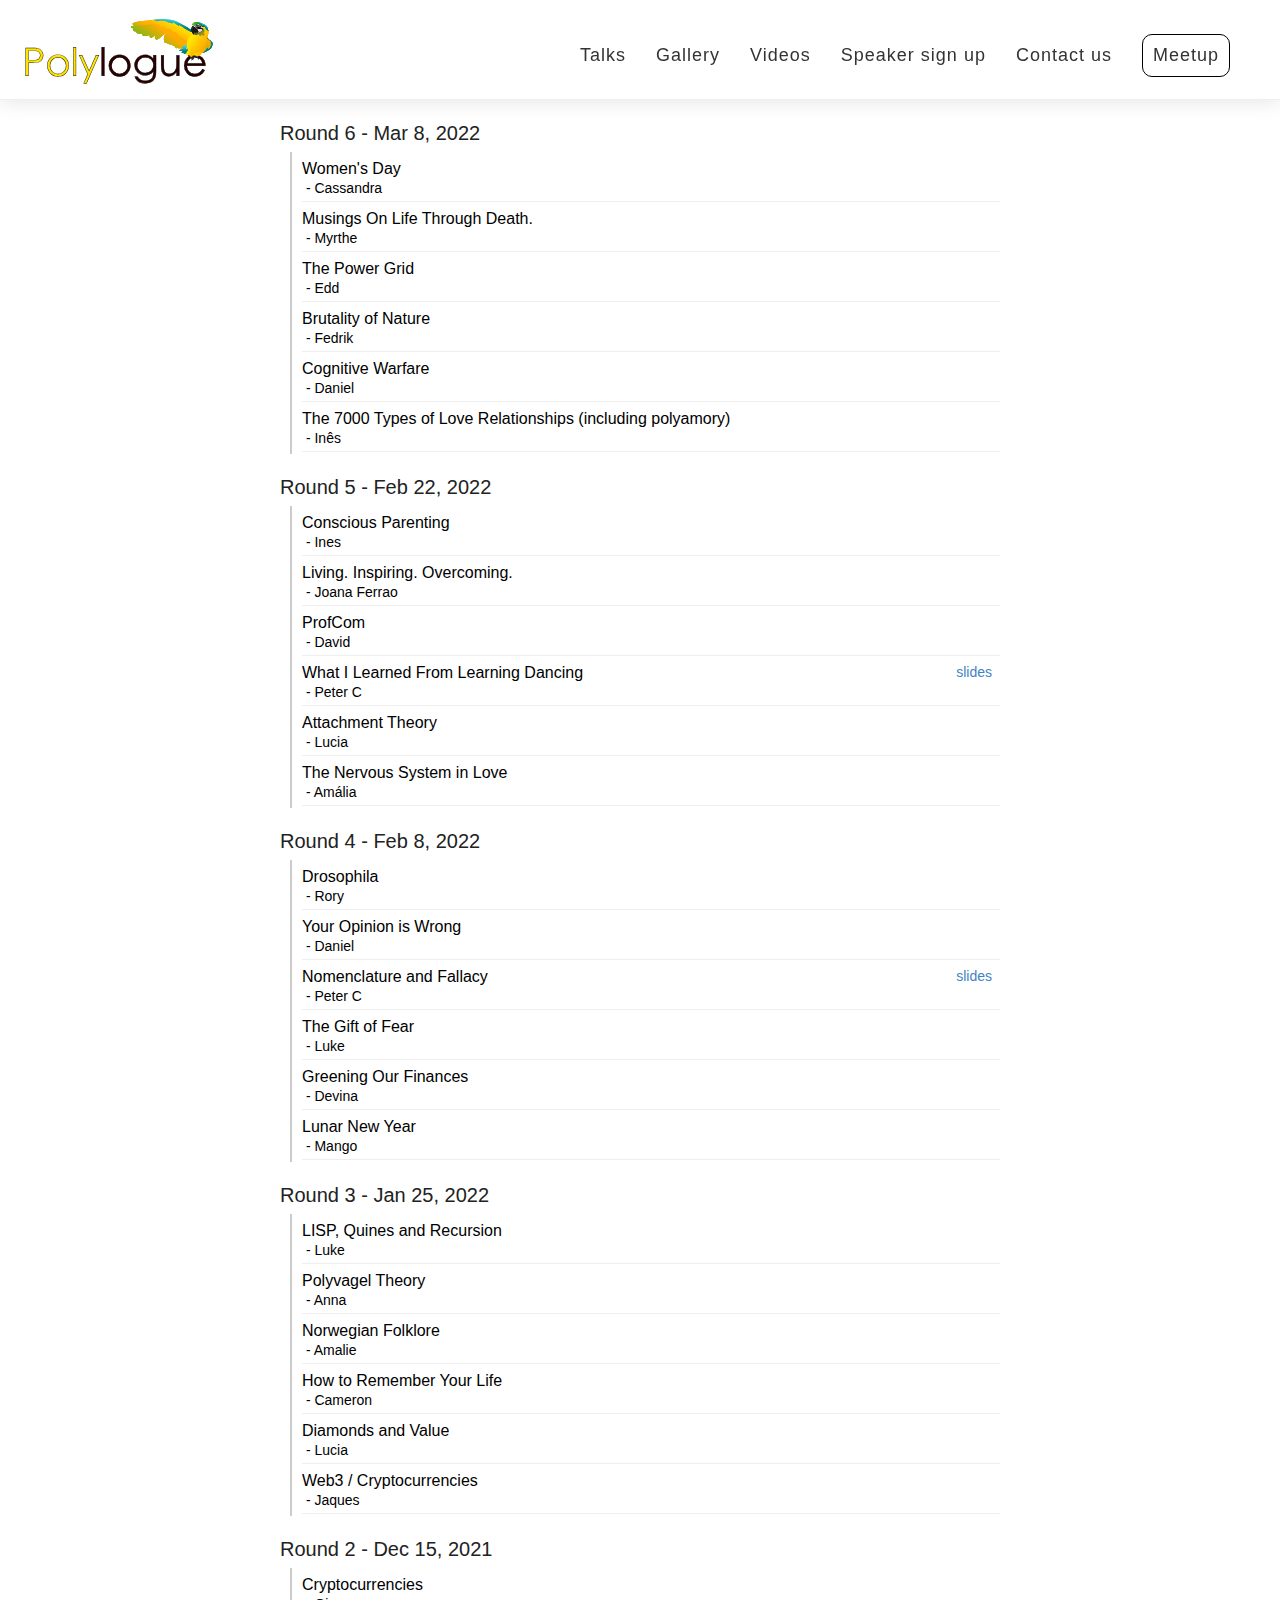
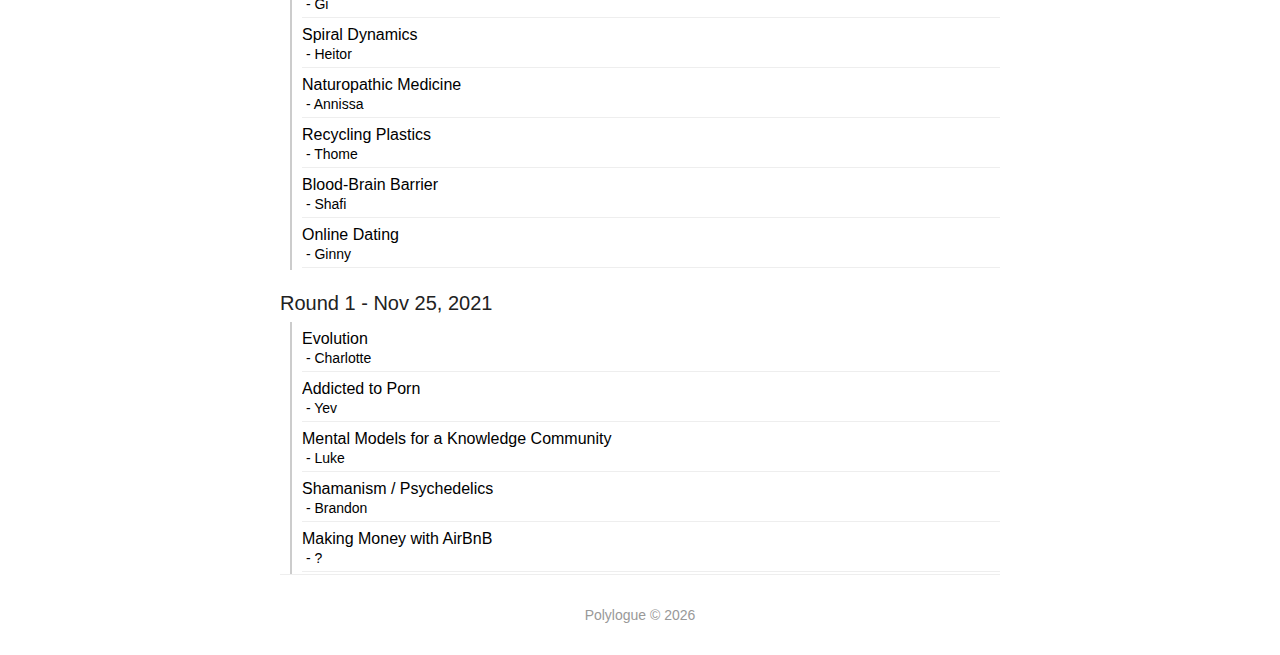
<file: index.html>
<!DOCTYPE html><html><head><meta charSet="utf-8"/><meta name="viewport" content="width=device-width"/><meta name="next-head-count" content="2"/><link rel="preload" href="/_next/static/css/164bb497bf25cb40.css" as="style"/><link rel="stylesheet" href="/_next/static/css/164bb497bf25cb40.css" data-n-g=""/><link rel="preload" href="/_next/static/css/316eb160752f2d31.css" as="style"/><link rel="stylesheet" href="/_next/static/css/316eb160752f2d31.css" data-n-p=""/><noscript data-n-css=""></noscript><script defer="" nomodule="" src="/_next/static/chunks/polyfills-5cd94c89d3acac5f.js"></script><script src="/_next/static/chunks/webpack-d2d4b95363c83c58.js" defer=""></script><script src="/_next/static/chunks/framework-6e4ba497ae0c8a3f.js" defer=""></script><script src="/_next/static/chunks/main-96060e10e65c9c86.js" defer=""></script><script src="/_next/static/chunks/pages/_app-21113196f64b6001.js" defer=""></script><script src="/_next/static/chunks/167-a35ff5b03dc0b9ea.js" defer=""></script><script src="/_next/static/chunks/pages/index-1ae9159fac61030f.js" defer=""></script><script src="/_next/static/ISHHZ-kciLlN-NGNHYwuO/_buildManifest.js" defer=""></script><script src="/_next/static/ISHHZ-kciLlN-NGNHYwuO/_ssgManifest.js" defer=""></script><script src="/_next/static/ISHHZ-kciLlN-NGNHYwuO/_middlewareManifest.js" defer=""></script></head><body><div id="__next" data-reactroot=""><div class="page-frame_container__31CsM"><header class="header_header__cagQO"><img src="/polylogue.svg" alt="Poly header" width="294" height="93"/><nav class="header_nav___KPgb"><a href="/">Talks</a><a href="/gallery">Gallery</a><a href="/videos">Videos</a><a href="/speaker-sign-up">Speaker sign up</a><a href="/contact-us">Contact us</a><a class="header_button__R84OX" href="https://www.meetup.com/polylogue/">Meetup</a></nav></header><main class="page-frame_main__oy6nJ"><div class="talks_eventElementsContainer__gEnAn"><div class="talks_eventElement__jlEAc"><h2 class="talks_eventElementTitle__OQlrw">Round <!-- -->6<!-- --> - <!-- -->Mar 8, 2022</h2><div class="talks_talkElementsContainer__6glON"><div class="talks_talkElement__125yr"><div class="talks_talkDetails__HLxn_"><div class="talks_talkTitle__esYBw">Women&#x27;s Day</div><div class="talks_talkLinks__ZFWd5"></div></div><div class="talks_speakerDetails__4JqvZ"><div class="talks_speakerName__kM2WQ"> - <!-- -->Cassandra</div><div class="talks_speakerLinks__b90Is"></div></div></div><div class="talks_talkElement__125yr"><div class="talks_talkDetails__HLxn_"><div class="talks_talkTitle__esYBw">Musings On Life Through Death. </div><div class="talks_talkLinks__ZFWd5"></div></div><div class="talks_speakerDetails__4JqvZ"><div class="talks_speakerName__kM2WQ"> - <!-- -->Myrthe</div><div class="talks_speakerLinks__b90Is"></div></div></div><div class="talks_talkElement__125yr"><div class="talks_talkDetails__HLxn_"><div class="talks_talkTitle__esYBw">The Power Grid</div><div class="talks_talkLinks__ZFWd5"></div></div><div class="talks_speakerDetails__4JqvZ"><div class="talks_speakerName__kM2WQ"> - <!-- -->Edd</div><div class="talks_speakerLinks__b90Is"></div></div></div><div class="talks_talkElement__125yr"><div class="talks_talkDetails__HLxn_"><div class="talks_talkTitle__esYBw">Brutality of Nature</div><div class="talks_talkLinks__ZFWd5"></div></div><div class="talks_speakerDetails__4JqvZ"><div class="talks_speakerName__kM2WQ"> - <!-- -->Fedrik</div><div class="talks_speakerLinks__b90Is"></div></div></div><div class="talks_talkElement__125yr"><div class="talks_talkDetails__HLxn_"><div class="talks_talkTitle__esYBw">Cognitive Warfare</div><div class="talks_talkLinks__ZFWd5"></div></div><div class="talks_speakerDetails__4JqvZ"><div class="talks_speakerName__kM2WQ"> - <!-- -->Daniel</div><div class="talks_speakerLinks__b90Is"></div></div></div><div class="talks_talkElement__125yr"><div class="talks_talkDetails__HLxn_"><div class="talks_talkTitle__esYBw">The 7000 Types of Love Relationships (including polyamory)</div><div class="talks_talkLinks__ZFWd5"></div></div><div class="talks_speakerDetails__4JqvZ"><div class="talks_speakerName__kM2WQ"> - <!-- -->Inês</div><div class="talks_speakerLinks__b90Is"></div></div></div></div></div><div class="talks_eventElement__jlEAc"><h2 class="talks_eventElementTitle__OQlrw">Round <!-- -->5<!-- --> - <!-- -->Feb 22, 2022</h2><div class="talks_talkElementsContainer__6glON"><div class="talks_talkElement__125yr"><div class="talks_talkDetails__HLxn_"><div class="talks_talkTitle__esYBw">Conscious Parenting</div><div class="talks_talkLinks__ZFWd5"></div></div><div class="talks_speakerDetails__4JqvZ"><div class="talks_speakerName__kM2WQ"> - <!-- -->Ines</div><div class="talks_speakerLinks__b90Is"></div></div></div><div class="talks_talkElement__125yr"><div class="talks_talkDetails__HLxn_"><div class="talks_talkTitle__esYBw">Living. Inspiring. Overcoming.</div><div class="talks_talkLinks__ZFWd5"></div></div><div class="talks_speakerDetails__4JqvZ"><div class="talks_speakerName__kM2WQ"> - <!-- -->Joana Ferrao</div><div class="talks_speakerLinks__b90Is"></div></div></div><div class="talks_talkElement__125yr"><div class="talks_talkDetails__HLxn_"><div class="talks_talkTitle__esYBw">ProfCom</div><div class="talks_talkLinks__ZFWd5"></div></div><div class="talks_speakerDetails__4JqvZ"><div class="talks_speakerName__kM2WQ"> - <!-- -->David</div><div class="talks_speakerLinks__b90Is"></div></div></div><div class="talks_talkElement__125yr"><div class="talks_talkDetails__HLxn_"><div class="talks_talkTitle__esYBw">What I Learned From Learning Dancing</div><div class="talks_talkLinks__ZFWd5"><a href="https://docs.google.com/presentation/d/1ApV9vCsEqsDK7x7cKDQ8M9ycNhzr1-6Z6O-252MpNHw/edit?usp=sharing">slides</a></div></div><div class="talks_speakerDetails__4JqvZ"><div class="talks_speakerName__kM2WQ"> - <!-- -->Peter C</div><div class="talks_speakerLinks__b90Is"></div></div></div><div class="talks_talkElement__125yr"><div class="talks_talkDetails__HLxn_"><div class="talks_talkTitle__esYBw">Attachment Theory</div><div class="talks_talkLinks__ZFWd5"></div></div><div class="talks_speakerDetails__4JqvZ"><div class="talks_speakerName__kM2WQ"> - <!-- -->Lucia</div><div class="talks_speakerLinks__b90Is"></div></div></div><div class="talks_talkElement__125yr"><div class="talks_talkDetails__HLxn_"><div class="talks_talkTitle__esYBw">The Nervous System in Love</div><div class="talks_talkLinks__ZFWd5"></div></div><div class="talks_speakerDetails__4JqvZ"><div class="talks_speakerName__kM2WQ"> - <!-- -->Amália</div><div class="talks_speakerLinks__b90Is"></div></div></div></div></div><div class="talks_eventElement__jlEAc"><h2 class="talks_eventElementTitle__OQlrw">Round <!-- -->4<!-- --> - <!-- -->Feb 8, 2022</h2><div class="talks_talkElementsContainer__6glON"><div class="talks_talkElement__125yr"><div class="talks_talkDetails__HLxn_"><div class="talks_talkTitle__esYBw">Drosophila</div><div class="talks_talkLinks__ZFWd5"></div></div><div class="talks_speakerDetails__4JqvZ"><div class="talks_speakerName__kM2WQ"> - <!-- -->Rory</div><div class="talks_speakerLinks__b90Is"></div></div></div><div class="talks_talkElement__125yr"><div class="talks_talkDetails__HLxn_"><div class="talks_talkTitle__esYBw">Your Opinion is Wrong</div><div class="talks_talkLinks__ZFWd5"></div></div><div class="talks_speakerDetails__4JqvZ"><div class="talks_speakerName__kM2WQ"> - <!-- -->Daniel</div><div class="talks_speakerLinks__b90Is"></div></div></div><div class="talks_talkElement__125yr"><div class="talks_talkDetails__HLxn_"><div class="talks_talkTitle__esYBw">Nomenclature and Fallacy</div><div class="talks_talkLinks__ZFWd5"><a href="https://docs.google.com/presentation/d/1uN89FFCmZhLZNjWcQygnJBHDIwFI75RManWIB4qMRZs/edit?usp=sharing">slides</a></div></div><div class="talks_speakerDetails__4JqvZ"><div class="talks_speakerName__kM2WQ"> - <!-- -->Peter C</div><div class="talks_speakerLinks__b90Is"></div></div></div><div class="talks_talkElement__125yr"><div class="talks_talkDetails__HLxn_"><div class="talks_talkTitle__esYBw">The Gift of Fear</div><div class="talks_talkLinks__ZFWd5"></div></div><div class="talks_speakerDetails__4JqvZ"><div class="talks_speakerName__kM2WQ"> - <!-- -->Luke</div><div class="talks_speakerLinks__b90Is"></div></div></div><div class="talks_talkElement__125yr"><div class="talks_talkDetails__HLxn_"><div class="talks_talkTitle__esYBw">Greening Our Finances </div><div class="talks_talkLinks__ZFWd5"></div></div><div class="talks_speakerDetails__4JqvZ"><div class="talks_speakerName__kM2WQ"> - <!-- -->Devina</div><div class="talks_speakerLinks__b90Is"></div></div></div><div class="talks_talkElement__125yr"><div class="talks_talkDetails__HLxn_"><div class="talks_talkTitle__esYBw">Lunar New Year</div><div class="talks_talkLinks__ZFWd5"></div></div><div class="talks_speakerDetails__4JqvZ"><div class="talks_speakerName__kM2WQ"> - <!-- -->Mango</div><div class="talks_speakerLinks__b90Is"></div></div></div></div></div><div class="talks_eventElement__jlEAc"><h2 class="talks_eventElementTitle__OQlrw">Round <!-- -->3<!-- --> - <!-- -->Jan 25, 2022</h2><div class="talks_talkElementsContainer__6glON"><div class="talks_talkElement__125yr"><div class="talks_talkDetails__HLxn_"><div class="talks_talkTitle__esYBw">LISP, Quines and Recursion</div><div class="talks_talkLinks__ZFWd5"></div></div><div class="talks_speakerDetails__4JqvZ"><div class="talks_speakerName__kM2WQ"> - <!-- -->Luke</div><div class="talks_speakerLinks__b90Is"></div></div></div><div class="talks_talkElement__125yr"><div class="talks_talkDetails__HLxn_"><div class="talks_talkTitle__esYBw">Polyvagel Theory</div><div class="talks_talkLinks__ZFWd5"></div></div><div class="talks_speakerDetails__4JqvZ"><div class="talks_speakerName__kM2WQ"> - <!-- -->Anna</div><div class="talks_speakerLinks__b90Is"></div></div></div><div class="talks_talkElement__125yr"><div class="talks_talkDetails__HLxn_"><div class="talks_talkTitle__esYBw">Norwegian Folklore</div><div class="talks_talkLinks__ZFWd5"></div></div><div class="talks_speakerDetails__4JqvZ"><div class="talks_speakerName__kM2WQ"> - <!-- -->Amalie</div><div class="talks_speakerLinks__b90Is"></div></div></div><div class="talks_talkElement__125yr"><div class="talks_talkDetails__HLxn_"><div class="talks_talkTitle__esYBw">How to Remember Your Life</div><div class="talks_talkLinks__ZFWd5"></div></div><div class="talks_speakerDetails__4JqvZ"><div class="talks_speakerName__kM2WQ"> - <!-- -->Cameron</div><div class="talks_speakerLinks__b90Is"></div></div></div><div class="talks_talkElement__125yr"><div class="talks_talkDetails__HLxn_"><div class="talks_talkTitle__esYBw">Diamonds and Value</div><div class="talks_talkLinks__ZFWd5"></div></div><div class="talks_speakerDetails__4JqvZ"><div class="talks_speakerName__kM2WQ"> - <!-- -->Lucia</div><div class="talks_speakerLinks__b90Is"></div></div></div><div class="talks_talkElement__125yr"><div class="talks_talkDetails__HLxn_"><div class="talks_talkTitle__esYBw">Web3 / Cryptocurrencies</div><div class="talks_talkLinks__ZFWd5"></div></div><div class="talks_speakerDetails__4JqvZ"><div class="talks_speakerName__kM2WQ"> - <!-- -->Jaques</div><div class="talks_speakerLinks__b90Is"></div></div></div></div></div><div class="talks_eventElement__jlEAc"><h2 class="talks_eventElementTitle__OQlrw">Round <!-- -->2<!-- --> - <!-- -->Dec 15, 2021</h2><div class="talks_talkElementsContainer__6glON"><div class="talks_talkElement__125yr"><div class="talks_talkDetails__HLxn_"><div class="talks_talkTitle__esYBw">Cryptocurrencies</div><div class="talks_talkLinks__ZFWd5"></div></div><div class="talks_speakerDetails__4JqvZ"><div class="talks_speakerName__kM2WQ"> - <!-- -->Gi</div><div class="talks_speakerLinks__b90Is"></div></div></div><div class="talks_talkElement__125yr"><div class="talks_talkDetails__HLxn_"><div class="talks_talkTitle__esYBw">Spiral Dynamics</div><div class="talks_talkLinks__ZFWd5"></div></div><div class="talks_speakerDetails__4JqvZ"><div class="talks_speakerName__kM2WQ"> - <!-- -->Heitor</div><div class="talks_speakerLinks__b90Is"></div></div></div><div class="talks_talkElement__125yr"><div class="talks_talkDetails__HLxn_"><div class="talks_talkTitle__esYBw">Naturopathic Medicine</div><div class="talks_talkLinks__ZFWd5"></div></div><div class="talks_speakerDetails__4JqvZ"><div class="talks_speakerName__kM2WQ"> - <!-- -->Annissa</div><div class="talks_speakerLinks__b90Is"></div></div></div><div class="talks_talkElement__125yr"><div class="talks_talkDetails__HLxn_"><div class="talks_talkTitle__esYBw">Recycling Plastics</div><div class="talks_talkLinks__ZFWd5"></div></div><div class="talks_speakerDetails__4JqvZ"><div class="talks_speakerName__kM2WQ"> - <!-- -->Thome</div><div class="talks_speakerLinks__b90Is"></div></div></div><div class="talks_talkElement__125yr"><div class="talks_talkDetails__HLxn_"><div class="talks_talkTitle__esYBw">Blood-Brain Barrier</div><div class="talks_talkLinks__ZFWd5"></div></div><div class="talks_speakerDetails__4JqvZ"><div class="talks_speakerName__kM2WQ"> - <!-- -->Shafi</div><div class="talks_speakerLinks__b90Is"></div></div></div><div class="talks_talkElement__125yr"><div class="talks_talkDetails__HLxn_"><div class="talks_talkTitle__esYBw">Online Dating</div><div class="talks_talkLinks__ZFWd5"></div></div><div class="talks_speakerDetails__4JqvZ"><div class="talks_speakerName__kM2WQ"> - <!-- -->Ginny</div><div class="talks_speakerLinks__b90Is"></div></div></div></div></div><div class="talks_eventElement__jlEAc"><h2 class="talks_eventElementTitle__OQlrw">Round <!-- -->1<!-- --> - <!-- -->Nov 25, 2021</h2><div class="talks_talkElementsContainer__6glON"><div class="talks_talkElement__125yr"><div class="talks_talkDetails__HLxn_"><div class="talks_talkTitle__esYBw">Evolution</div><div class="talks_talkLinks__ZFWd5"></div></div><div class="talks_speakerDetails__4JqvZ"><div class="talks_speakerName__kM2WQ"> - <!-- -->Charlotte</div><div class="talks_speakerLinks__b90Is"></div></div></div><div class="talks_talkElement__125yr"><div class="talks_talkDetails__HLxn_"><div class="talks_talkTitle__esYBw">Addicted to Porn</div><div class="talks_talkLinks__ZFWd5"></div></div><div class="talks_speakerDetails__4JqvZ"><div class="talks_speakerName__kM2WQ"> - <!-- -->Yev</div><div class="talks_speakerLinks__b90Is"></div></div></div><div class="talks_talkElement__125yr"><div class="talks_talkDetails__HLxn_"><div class="talks_talkTitle__esYBw">Mental Models for a Knowledge Community</div><div class="talks_talkLinks__ZFWd5"></div></div><div class="talks_speakerDetails__4JqvZ"><div class="talks_speakerName__kM2WQ"> - <!-- -->Luke</div><div class="talks_speakerLinks__b90Is"></div></div></div><div class="talks_talkElement__125yr"><div class="talks_talkDetails__HLxn_"><div class="talks_talkTitle__esYBw">Shamanism / Psychedelics</div><div class="talks_talkLinks__ZFWd5"></div></div><div class="talks_speakerDetails__4JqvZ"><div class="talks_speakerName__kM2WQ"> - <!-- -->Brandon</div><div class="talks_speakerLinks__b90Is"></div></div></div><div class="talks_talkElement__125yr"><div class="talks_talkDetails__HLxn_"><div class="talks_talkTitle__esYBw">Making Money with AirBnB</div><div class="talks_talkLinks__ZFWd5"></div></div><div class="talks_speakerDetails__4JqvZ"><div class="talks_speakerName__kM2WQ"> - <!-- -->?</div><div class="talks_speakerLinks__b90Is"></div></div></div></div></div></div></main><footer class="footer_footer__RQUzZ">Polylogue © <!-- -->2022</footer></div></div><script id="__NEXT_DATA__" type="application/json">{"props":{"pageProps":{}},"page":"/","query":{},"buildId":"ISHHZ-kciLlN-NGNHYwuO","nextExport":true,"autoExport":true,"isFallback":false,"scriptLoader":[]}</script></body></html>
</file>
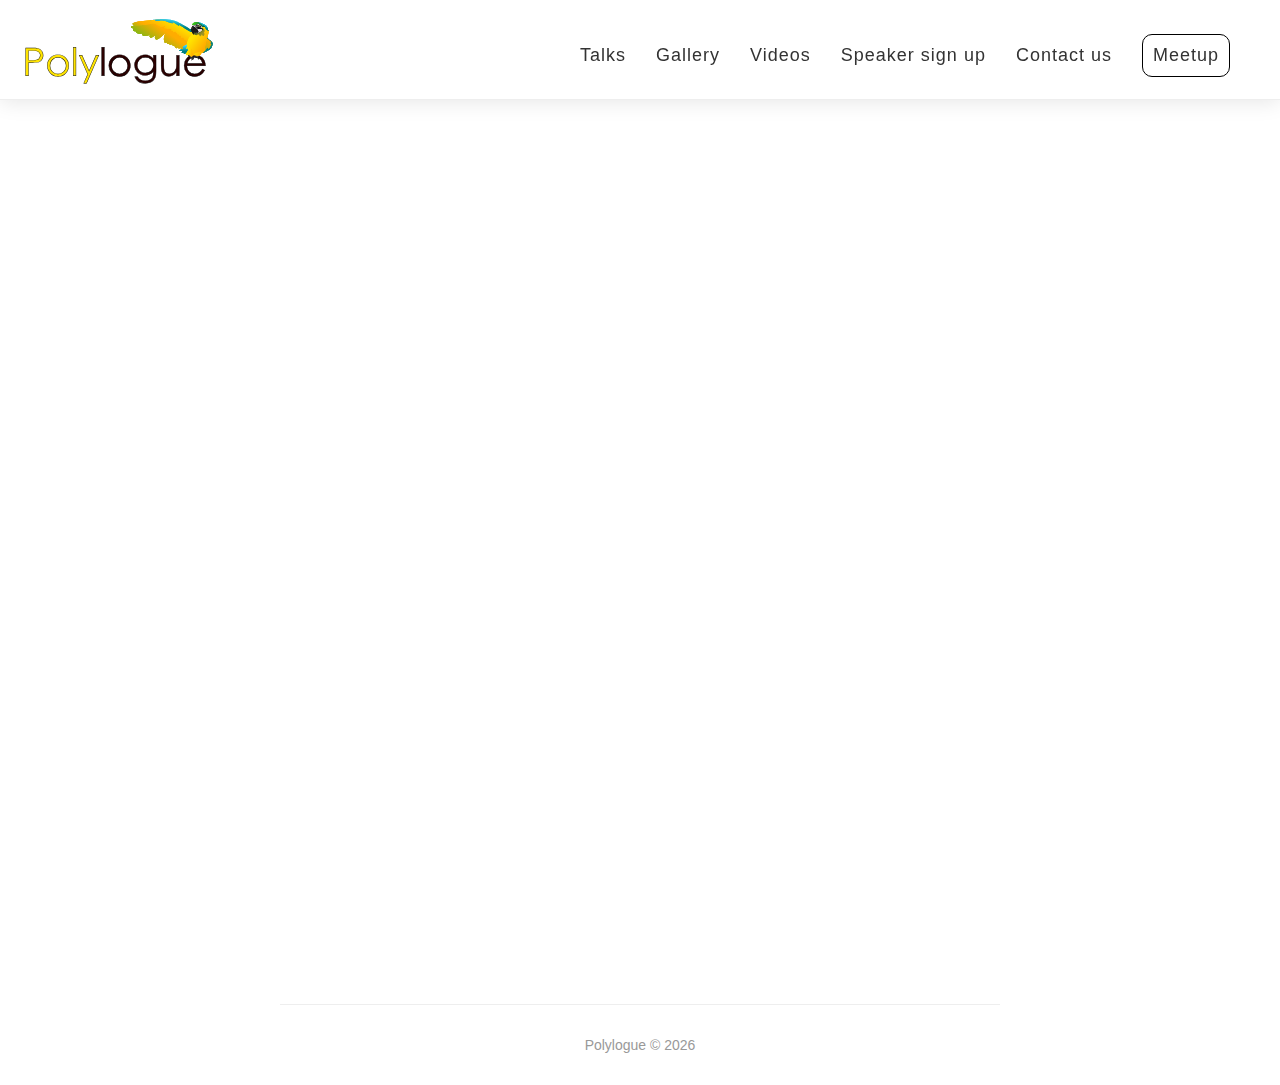
<file: contact-us.html>
<!DOCTYPE html><html><head><meta charSet="utf-8"/><meta name="viewport" content="width=device-width"/><meta name="next-head-count" content="2"/><link rel="preload" href="/_next/static/css/164bb497bf25cb40.css" as="style"/><link rel="stylesheet" href="/_next/static/css/164bb497bf25cb40.css" data-n-g=""/><link rel="preload" href="/_next/static/css/016087d249bc5e2c.css" as="style"/><link rel="stylesheet" href="/_next/static/css/016087d249bc5e2c.css" data-n-p=""/><noscript data-n-css=""></noscript><script defer="" nomodule="" src="/_next/static/chunks/polyfills-5cd94c89d3acac5f.js"></script><script src="/_next/static/chunks/webpack-d2d4b95363c83c58.js" defer=""></script><script src="/_next/static/chunks/framework-6e4ba497ae0c8a3f.js" defer=""></script><script src="/_next/static/chunks/main-96060e10e65c9c86.js" defer=""></script><script src="/_next/static/chunks/pages/_app-21113196f64b6001.js" defer=""></script><script src="/_next/static/chunks/pages/contact-us-af910b45bb1df00e.js" defer=""></script><script src="/_next/static/ISHHZ-kciLlN-NGNHYwuO/_buildManifest.js" defer=""></script><script src="/_next/static/ISHHZ-kciLlN-NGNHYwuO/_ssgManifest.js" defer=""></script><script src="/_next/static/ISHHZ-kciLlN-NGNHYwuO/_middlewareManifest.js" defer=""></script></head><body><div id="__next" data-reactroot=""><div class="page-frame_container__31CsM"><header class="header_header__cagQO"><img src="/polylogue.svg" alt="Poly header" width="294" height="93"/><nav class="header_nav___KPgb"><a href="/">Talks</a><a href="/gallery">Gallery</a><a href="/videos">Videos</a><a href="/speaker-sign-up">Speaker sign up</a><a href="/contact-us">Contact us</a><a class="header_button__R84OX" href="https://www.meetup.com/polylogue/">Meetup</a></nav></header><main class="page-frame_main__oy6nJ"><iframe src="https://docs.google.com/forms/d/e/1FAIpQLSc50Yct18M2LEAAmKlxXFEQat3ZEbJSRNy-vwLknHMDiGpiNg/viewform?embedded=true" width="640" height="900" frameBorder="0" marginHeight="0" marginWidth="0">Loading…</iframe></main><footer class="footer_footer__RQUzZ">Polylogue © <!-- -->2022</footer></div></div><script id="__NEXT_DATA__" type="application/json">{"props":{"pageProps":{}},"page":"/contact-us","query":{},"buildId":"ISHHZ-kciLlN-NGNHYwuO","nextExport":true,"autoExport":true,"isFallback":false,"scriptLoader":[]}</script></body></html>
</file>
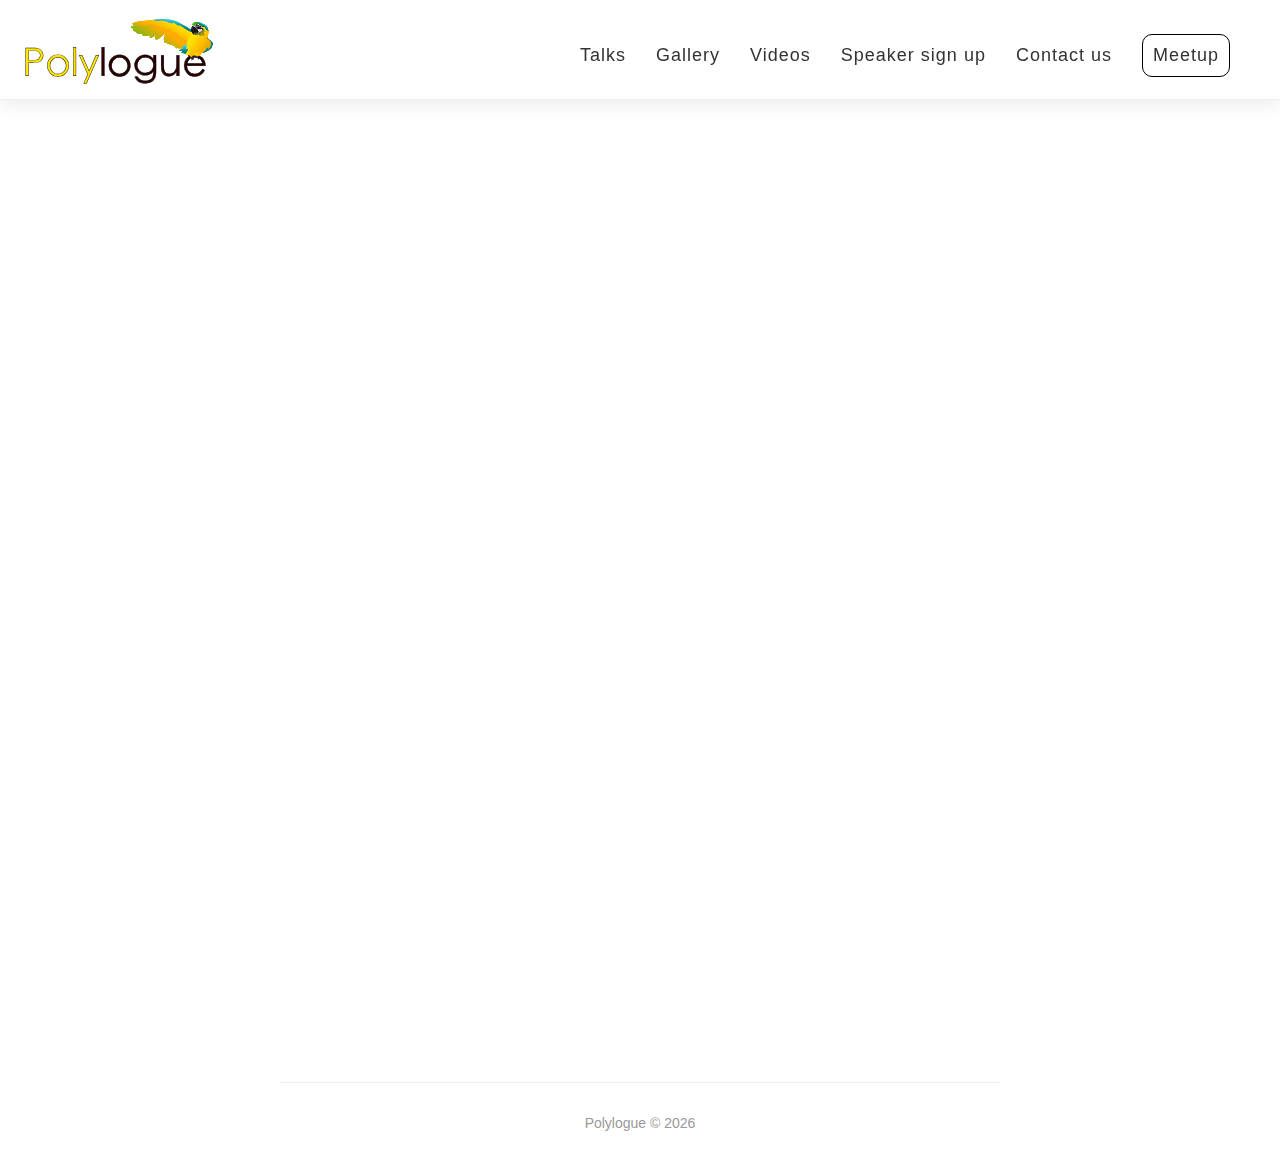
<file: speaker-sign-up.html>
<!DOCTYPE html><html><head><meta charSet="utf-8"/><meta name="viewport" content="width=device-width"/><meta name="next-head-count" content="2"/><link rel="preload" href="/_next/static/css/164bb497bf25cb40.css" as="style"/><link rel="stylesheet" href="/_next/static/css/164bb497bf25cb40.css" data-n-g=""/><link rel="preload" href="/_next/static/css/016087d249bc5e2c.css" as="style"/><link rel="stylesheet" href="/_next/static/css/016087d249bc5e2c.css" data-n-p=""/><noscript data-n-css=""></noscript><script defer="" nomodule="" src="/_next/static/chunks/polyfills-5cd94c89d3acac5f.js"></script><script src="/_next/static/chunks/webpack-d2d4b95363c83c58.js" defer=""></script><script src="/_next/static/chunks/framework-6e4ba497ae0c8a3f.js" defer=""></script><script src="/_next/static/chunks/main-96060e10e65c9c86.js" defer=""></script><script src="/_next/static/chunks/pages/_app-21113196f64b6001.js" defer=""></script><script src="/_next/static/chunks/pages/speaker-sign-up-f98b46949990273a.js" defer=""></script><script src="/_next/static/ISHHZ-kciLlN-NGNHYwuO/_buildManifest.js" defer=""></script><script src="/_next/static/ISHHZ-kciLlN-NGNHYwuO/_ssgManifest.js" defer=""></script><script src="/_next/static/ISHHZ-kciLlN-NGNHYwuO/_middlewareManifest.js" defer=""></script></head><body><div id="__next" data-reactroot=""><div class="page-frame_container__31CsM"><header class="header_header__cagQO"><img src="/polylogue.svg" alt="Poly header" width="294" height="93"/><nav class="header_nav___KPgb"><a href="/">Talks</a><a href="/gallery">Gallery</a><a href="/videos">Videos</a><a href="/speaker-sign-up">Speaker sign up</a><a href="/contact-us">Contact us</a><a class="header_button__R84OX" href="https://www.meetup.com/polylogue/">Meetup</a></nav></header><main class="page-frame_main__oy6nJ"><iframe src="https://docs.google.com/forms/d/e/1FAIpQLSc6DTSdVcoKF-dSRcQj4_taUy6_eTRXZMEqKtadhx2qKjhXgg/viewform?embedded=true" width="640" height="978" frameBorder="0" marginHeight="0" marginWidth="0">Loading...</iframe></main><footer class="footer_footer__RQUzZ">Polylogue © <!-- -->2022</footer></div></div><script id="__NEXT_DATA__" type="application/json">{"props":{"pageProps":{}},"page":"/speaker-sign-up","query":{},"buildId":"ISHHZ-kciLlN-NGNHYwuO","nextExport":true,"autoExport":true,"isFallback":false,"scriptLoader":[]}</script></body></html>
</file>
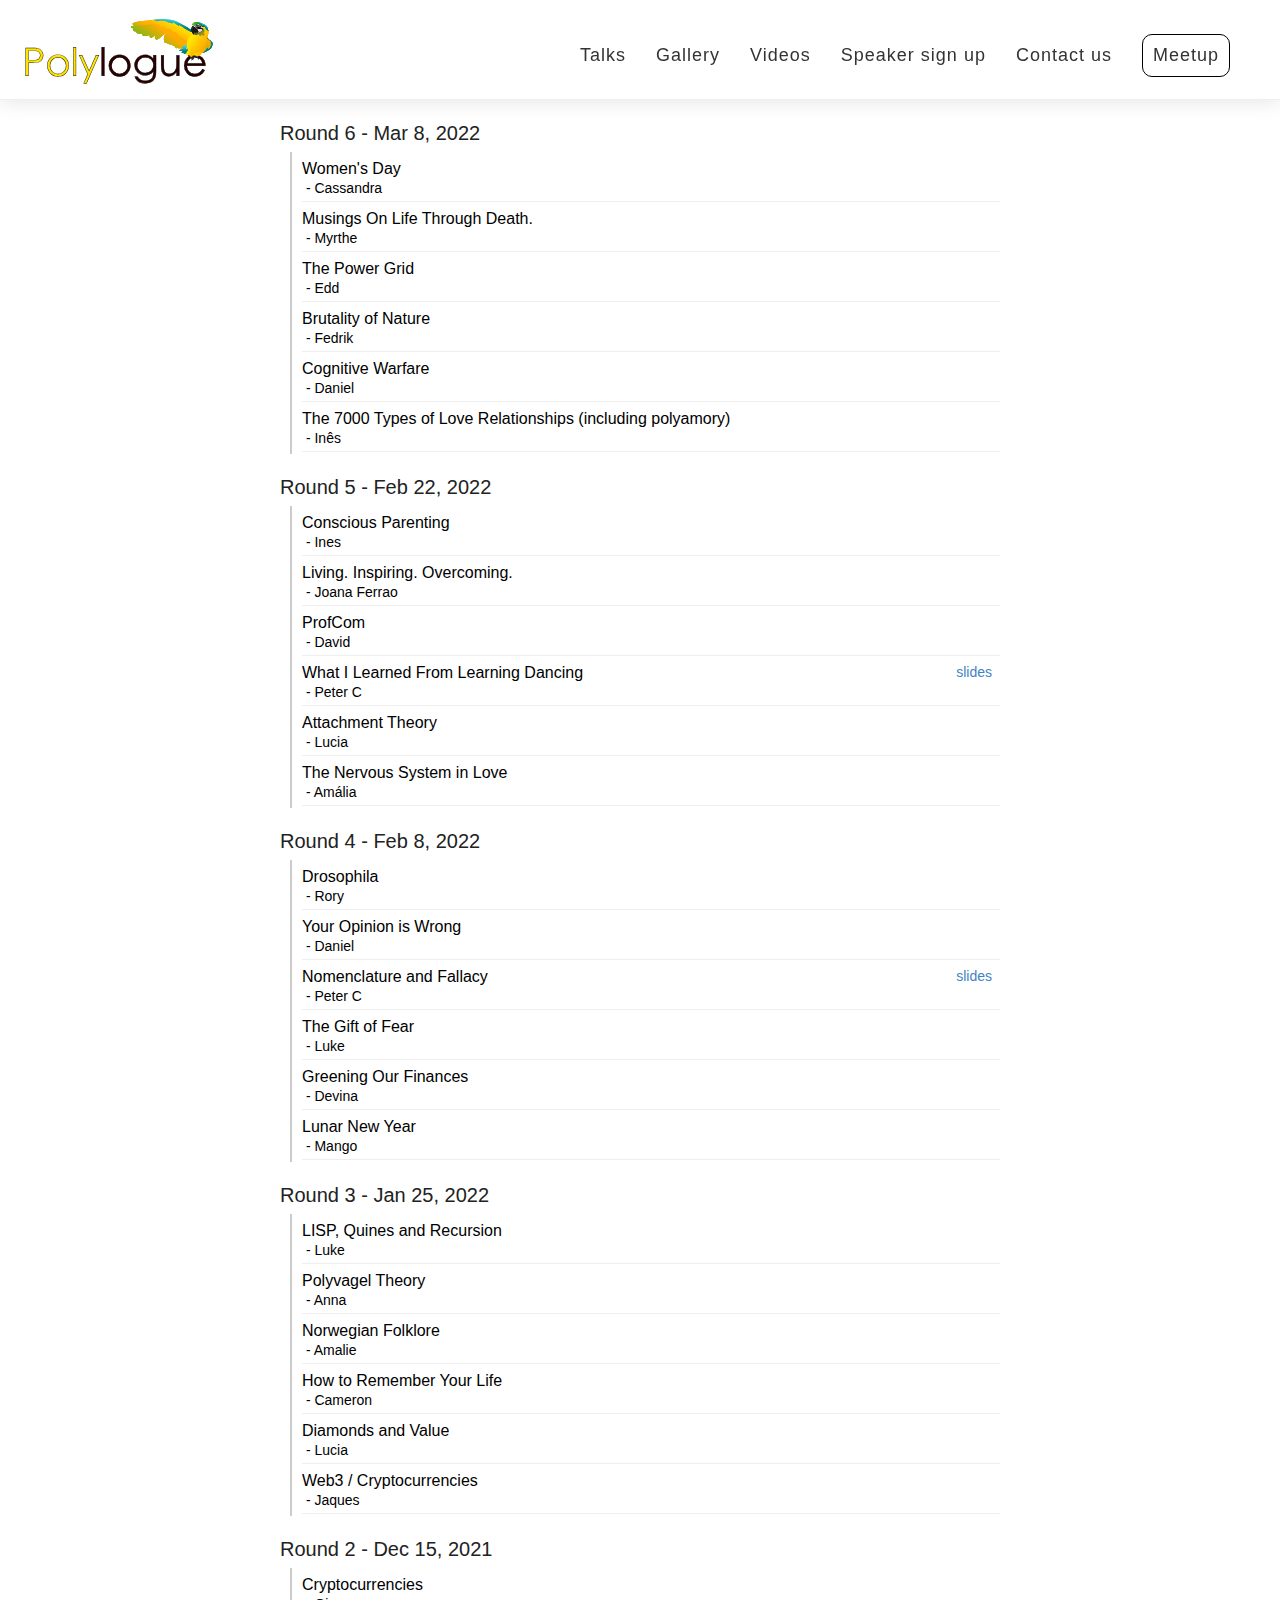
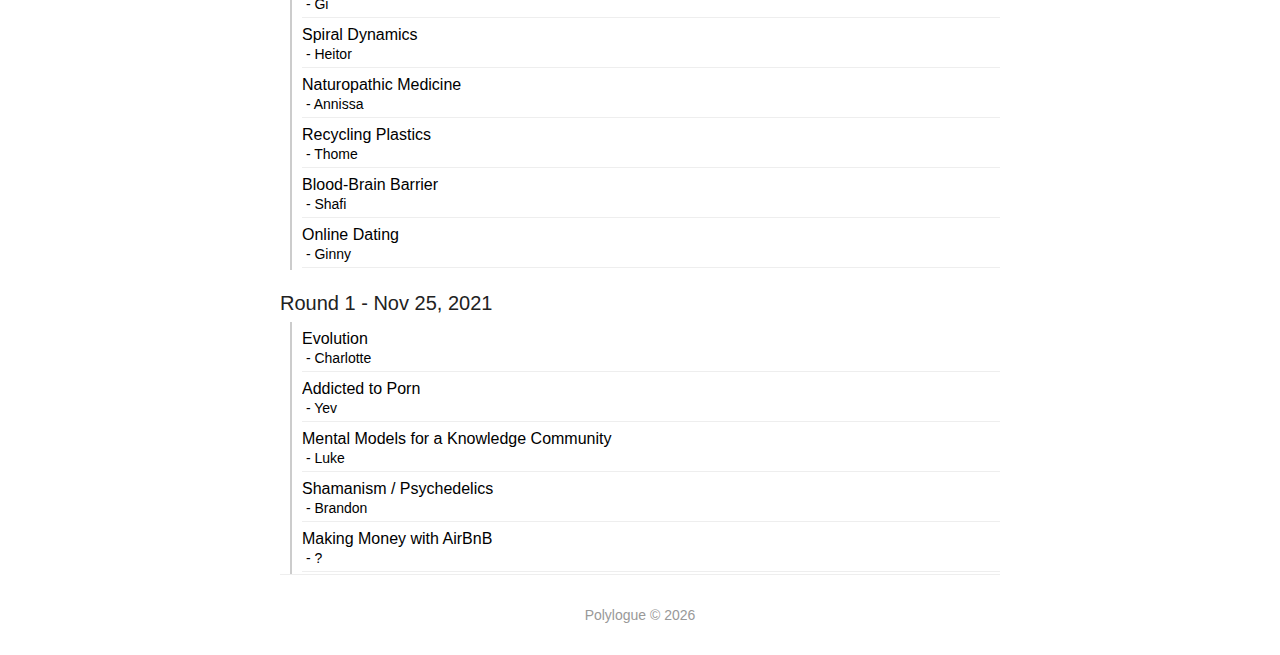
<file: talks.html>
<!DOCTYPE html><html><head><meta charSet="utf-8"/><meta name="viewport" content="width=device-width"/><meta name="next-head-count" content="2"/><link rel="preload" href="/_next/static/css/164bb497bf25cb40.css" as="style"/><link rel="stylesheet" href="/_next/static/css/164bb497bf25cb40.css" data-n-g=""/><link rel="preload" href="/_next/static/css/316eb160752f2d31.css" as="style"/><link rel="stylesheet" href="/_next/static/css/316eb160752f2d31.css" data-n-p=""/><noscript data-n-css=""></noscript><script defer="" nomodule="" src="/_next/static/chunks/polyfills-5cd94c89d3acac5f.js"></script><script src="/_next/static/chunks/webpack-d2d4b95363c83c58.js" defer=""></script><script src="/_next/static/chunks/framework-6e4ba497ae0c8a3f.js" defer=""></script><script src="/_next/static/chunks/main-96060e10e65c9c86.js" defer=""></script><script src="/_next/static/chunks/pages/_app-21113196f64b6001.js" defer=""></script><script src="/_next/static/chunks/167-a35ff5b03dc0b9ea.js" defer=""></script><script src="/_next/static/chunks/pages/talks-e22a09555dcbf535.js" defer=""></script><script src="/_next/static/ISHHZ-kciLlN-NGNHYwuO/_buildManifest.js" defer=""></script><script src="/_next/static/ISHHZ-kciLlN-NGNHYwuO/_ssgManifest.js" defer=""></script><script src="/_next/static/ISHHZ-kciLlN-NGNHYwuO/_middlewareManifest.js" defer=""></script></head><body><div id="__next" data-reactroot=""><div class="page-frame_container__31CsM"><header class="header_header__cagQO"><img src="/polylogue.svg" alt="Poly header" width="294" height="93"/><nav class="header_nav___KPgb"><a href="/">Talks</a><a href="/gallery">Gallery</a><a href="/videos">Videos</a><a href="/speaker-sign-up">Speaker sign up</a><a href="/contact-us">Contact us</a><a class="header_button__R84OX" href="https://www.meetup.com/polylogue/">Meetup</a></nav></header><main class="page-frame_main__oy6nJ"><div class="talks_eventElementsContainer__gEnAn"><div class="talks_eventElement__jlEAc"><h2 class="talks_eventElementTitle__OQlrw">Round <!-- -->6<!-- --> - <!-- -->Mar 8, 2022</h2><div class="talks_talkElementsContainer__6glON"><div class="talks_talkElement__125yr"><div class="talks_talkDetails__HLxn_"><div class="talks_talkTitle__esYBw">Women&#x27;s Day</div><div class="talks_talkLinks__ZFWd5"></div></div><div class="talks_speakerDetails__4JqvZ"><div class="talks_speakerName__kM2WQ"> - <!-- -->Cassandra</div><div class="talks_speakerLinks__b90Is"></div></div></div><div class="talks_talkElement__125yr"><div class="talks_talkDetails__HLxn_"><div class="talks_talkTitle__esYBw">Musings On Life Through Death. </div><div class="talks_talkLinks__ZFWd5"></div></div><div class="talks_speakerDetails__4JqvZ"><div class="talks_speakerName__kM2WQ"> - <!-- -->Myrthe</div><div class="talks_speakerLinks__b90Is"></div></div></div><div class="talks_talkElement__125yr"><div class="talks_talkDetails__HLxn_"><div class="talks_talkTitle__esYBw">The Power Grid</div><div class="talks_talkLinks__ZFWd5"></div></div><div class="talks_speakerDetails__4JqvZ"><div class="talks_speakerName__kM2WQ"> - <!-- -->Edd</div><div class="talks_speakerLinks__b90Is"></div></div></div><div class="talks_talkElement__125yr"><div class="talks_talkDetails__HLxn_"><div class="talks_talkTitle__esYBw">Brutality of Nature</div><div class="talks_talkLinks__ZFWd5"></div></div><div class="talks_speakerDetails__4JqvZ"><div class="talks_speakerName__kM2WQ"> - <!-- -->Fedrik</div><div class="talks_speakerLinks__b90Is"></div></div></div><div class="talks_talkElement__125yr"><div class="talks_talkDetails__HLxn_"><div class="talks_talkTitle__esYBw">Cognitive Warfare</div><div class="talks_talkLinks__ZFWd5"></div></div><div class="talks_speakerDetails__4JqvZ"><div class="talks_speakerName__kM2WQ"> - <!-- -->Daniel</div><div class="talks_speakerLinks__b90Is"></div></div></div><div class="talks_talkElement__125yr"><div class="talks_talkDetails__HLxn_"><div class="talks_talkTitle__esYBw">The 7000 Types of Love Relationships (including polyamory)</div><div class="talks_talkLinks__ZFWd5"></div></div><div class="talks_speakerDetails__4JqvZ"><div class="talks_speakerName__kM2WQ"> - <!-- -->Inês</div><div class="talks_speakerLinks__b90Is"></div></div></div></div></div><div class="talks_eventElement__jlEAc"><h2 class="talks_eventElementTitle__OQlrw">Round <!-- -->5<!-- --> - <!-- -->Feb 22, 2022</h2><div class="talks_talkElementsContainer__6glON"><div class="talks_talkElement__125yr"><div class="talks_talkDetails__HLxn_"><div class="talks_talkTitle__esYBw">Conscious Parenting</div><div class="talks_talkLinks__ZFWd5"></div></div><div class="talks_speakerDetails__4JqvZ"><div class="talks_speakerName__kM2WQ"> - <!-- -->Ines</div><div class="talks_speakerLinks__b90Is"></div></div></div><div class="talks_talkElement__125yr"><div class="talks_talkDetails__HLxn_"><div class="talks_talkTitle__esYBw">Living. Inspiring. Overcoming.</div><div class="talks_talkLinks__ZFWd5"></div></div><div class="talks_speakerDetails__4JqvZ"><div class="talks_speakerName__kM2WQ"> - <!-- -->Joana Ferrao</div><div class="talks_speakerLinks__b90Is"></div></div></div><div class="talks_talkElement__125yr"><div class="talks_talkDetails__HLxn_"><div class="talks_talkTitle__esYBw">ProfCom</div><div class="talks_talkLinks__ZFWd5"></div></div><div class="talks_speakerDetails__4JqvZ"><div class="talks_speakerName__kM2WQ"> - <!-- -->David</div><div class="talks_speakerLinks__b90Is"></div></div></div><div class="talks_talkElement__125yr"><div class="talks_talkDetails__HLxn_"><div class="talks_talkTitle__esYBw">What I Learned From Learning Dancing</div><div class="talks_talkLinks__ZFWd5"><a href="https://docs.google.com/presentation/d/1ApV9vCsEqsDK7x7cKDQ8M9ycNhzr1-6Z6O-252MpNHw/edit?usp=sharing">slides</a></div></div><div class="talks_speakerDetails__4JqvZ"><div class="talks_speakerName__kM2WQ"> - <!-- -->Peter C</div><div class="talks_speakerLinks__b90Is"></div></div></div><div class="talks_talkElement__125yr"><div class="talks_talkDetails__HLxn_"><div class="talks_talkTitle__esYBw">Attachment Theory</div><div class="talks_talkLinks__ZFWd5"></div></div><div class="talks_speakerDetails__4JqvZ"><div class="talks_speakerName__kM2WQ"> - <!-- -->Lucia</div><div class="talks_speakerLinks__b90Is"></div></div></div><div class="talks_talkElement__125yr"><div class="talks_talkDetails__HLxn_"><div class="talks_talkTitle__esYBw">The Nervous System in Love</div><div class="talks_talkLinks__ZFWd5"></div></div><div class="talks_speakerDetails__4JqvZ"><div class="talks_speakerName__kM2WQ"> - <!-- -->Amália</div><div class="talks_speakerLinks__b90Is"></div></div></div></div></div><div class="talks_eventElement__jlEAc"><h2 class="talks_eventElementTitle__OQlrw">Round <!-- -->4<!-- --> - <!-- -->Feb 8, 2022</h2><div class="talks_talkElementsContainer__6glON"><div class="talks_talkElement__125yr"><div class="talks_talkDetails__HLxn_"><div class="talks_talkTitle__esYBw">Drosophila</div><div class="talks_talkLinks__ZFWd5"></div></div><div class="talks_speakerDetails__4JqvZ"><div class="talks_speakerName__kM2WQ"> - <!-- -->Rory</div><div class="talks_speakerLinks__b90Is"></div></div></div><div class="talks_talkElement__125yr"><div class="talks_talkDetails__HLxn_"><div class="talks_talkTitle__esYBw">Your Opinion is Wrong</div><div class="talks_talkLinks__ZFWd5"></div></div><div class="talks_speakerDetails__4JqvZ"><div class="talks_speakerName__kM2WQ"> - <!-- -->Daniel</div><div class="talks_speakerLinks__b90Is"></div></div></div><div class="talks_talkElement__125yr"><div class="talks_talkDetails__HLxn_"><div class="talks_talkTitle__esYBw">Nomenclature and Fallacy</div><div class="talks_talkLinks__ZFWd5"><a href="https://docs.google.com/presentation/d/1uN89FFCmZhLZNjWcQygnJBHDIwFI75RManWIB4qMRZs/edit?usp=sharing">slides</a></div></div><div class="talks_speakerDetails__4JqvZ"><div class="talks_speakerName__kM2WQ"> - <!-- -->Peter C</div><div class="talks_speakerLinks__b90Is"></div></div></div><div class="talks_talkElement__125yr"><div class="talks_talkDetails__HLxn_"><div class="talks_talkTitle__esYBw">The Gift of Fear</div><div class="talks_talkLinks__ZFWd5"></div></div><div class="talks_speakerDetails__4JqvZ"><div class="talks_speakerName__kM2WQ"> - <!-- -->Luke</div><div class="talks_speakerLinks__b90Is"></div></div></div><div class="talks_talkElement__125yr"><div class="talks_talkDetails__HLxn_"><div class="talks_talkTitle__esYBw">Greening Our Finances </div><div class="talks_talkLinks__ZFWd5"></div></div><div class="talks_speakerDetails__4JqvZ"><div class="talks_speakerName__kM2WQ"> - <!-- -->Devina</div><div class="talks_speakerLinks__b90Is"></div></div></div><div class="talks_talkElement__125yr"><div class="talks_talkDetails__HLxn_"><div class="talks_talkTitle__esYBw">Lunar New Year</div><div class="talks_talkLinks__ZFWd5"></div></div><div class="talks_speakerDetails__4JqvZ"><div class="talks_speakerName__kM2WQ"> - <!-- -->Mango</div><div class="talks_speakerLinks__b90Is"></div></div></div></div></div><div class="talks_eventElement__jlEAc"><h2 class="talks_eventElementTitle__OQlrw">Round <!-- -->3<!-- --> - <!-- -->Jan 25, 2022</h2><div class="talks_talkElementsContainer__6glON"><div class="talks_talkElement__125yr"><div class="talks_talkDetails__HLxn_"><div class="talks_talkTitle__esYBw">LISP, Quines and Recursion</div><div class="talks_talkLinks__ZFWd5"></div></div><div class="talks_speakerDetails__4JqvZ"><div class="talks_speakerName__kM2WQ"> - <!-- -->Luke</div><div class="talks_speakerLinks__b90Is"></div></div></div><div class="talks_talkElement__125yr"><div class="talks_talkDetails__HLxn_"><div class="talks_talkTitle__esYBw">Polyvagel Theory</div><div class="talks_talkLinks__ZFWd5"></div></div><div class="talks_speakerDetails__4JqvZ"><div class="talks_speakerName__kM2WQ"> - <!-- -->Anna</div><div class="talks_speakerLinks__b90Is"></div></div></div><div class="talks_talkElement__125yr"><div class="talks_talkDetails__HLxn_"><div class="talks_talkTitle__esYBw">Norwegian Folklore</div><div class="talks_talkLinks__ZFWd5"></div></div><div class="talks_speakerDetails__4JqvZ"><div class="talks_speakerName__kM2WQ"> - <!-- -->Amalie</div><div class="talks_speakerLinks__b90Is"></div></div></div><div class="talks_talkElement__125yr"><div class="talks_talkDetails__HLxn_"><div class="talks_talkTitle__esYBw">How to Remember Your Life</div><div class="talks_talkLinks__ZFWd5"></div></div><div class="talks_speakerDetails__4JqvZ"><div class="talks_speakerName__kM2WQ"> - <!-- -->Cameron</div><div class="talks_speakerLinks__b90Is"></div></div></div><div class="talks_talkElement__125yr"><div class="talks_talkDetails__HLxn_"><div class="talks_talkTitle__esYBw">Diamonds and Value</div><div class="talks_talkLinks__ZFWd5"></div></div><div class="talks_speakerDetails__4JqvZ"><div class="talks_speakerName__kM2WQ"> - <!-- -->Lucia</div><div class="talks_speakerLinks__b90Is"></div></div></div><div class="talks_talkElement__125yr"><div class="talks_talkDetails__HLxn_"><div class="talks_talkTitle__esYBw">Web3 / Cryptocurrencies</div><div class="talks_talkLinks__ZFWd5"></div></div><div class="talks_speakerDetails__4JqvZ"><div class="talks_speakerName__kM2WQ"> - <!-- -->Jaques</div><div class="talks_speakerLinks__b90Is"></div></div></div></div></div><div class="talks_eventElement__jlEAc"><h2 class="talks_eventElementTitle__OQlrw">Round <!-- -->2<!-- --> - <!-- -->Dec 15, 2021</h2><div class="talks_talkElementsContainer__6glON"><div class="talks_talkElement__125yr"><div class="talks_talkDetails__HLxn_"><div class="talks_talkTitle__esYBw">Cryptocurrencies</div><div class="talks_talkLinks__ZFWd5"></div></div><div class="talks_speakerDetails__4JqvZ"><div class="talks_speakerName__kM2WQ"> - <!-- -->Gi</div><div class="talks_speakerLinks__b90Is"></div></div></div><div class="talks_talkElement__125yr"><div class="talks_talkDetails__HLxn_"><div class="talks_talkTitle__esYBw">Spiral Dynamics</div><div class="talks_talkLinks__ZFWd5"></div></div><div class="talks_speakerDetails__4JqvZ"><div class="talks_speakerName__kM2WQ"> - <!-- -->Heitor</div><div class="talks_speakerLinks__b90Is"></div></div></div><div class="talks_talkElement__125yr"><div class="talks_talkDetails__HLxn_"><div class="talks_talkTitle__esYBw">Naturopathic Medicine</div><div class="talks_talkLinks__ZFWd5"></div></div><div class="talks_speakerDetails__4JqvZ"><div class="talks_speakerName__kM2WQ"> - <!-- -->Annissa</div><div class="talks_speakerLinks__b90Is"></div></div></div><div class="talks_talkElement__125yr"><div class="talks_talkDetails__HLxn_"><div class="talks_talkTitle__esYBw">Recycling Plastics</div><div class="talks_talkLinks__ZFWd5"></div></div><div class="talks_speakerDetails__4JqvZ"><div class="talks_speakerName__kM2WQ"> - <!-- -->Thome</div><div class="talks_speakerLinks__b90Is"></div></div></div><div class="talks_talkElement__125yr"><div class="talks_talkDetails__HLxn_"><div class="talks_talkTitle__esYBw">Blood-Brain Barrier</div><div class="talks_talkLinks__ZFWd5"></div></div><div class="talks_speakerDetails__4JqvZ"><div class="talks_speakerName__kM2WQ"> - <!-- -->Shafi</div><div class="talks_speakerLinks__b90Is"></div></div></div><div class="talks_talkElement__125yr"><div class="talks_talkDetails__HLxn_"><div class="talks_talkTitle__esYBw">Online Dating</div><div class="talks_talkLinks__ZFWd5"></div></div><div class="talks_speakerDetails__4JqvZ"><div class="talks_speakerName__kM2WQ"> - <!-- -->Ginny</div><div class="talks_speakerLinks__b90Is"></div></div></div></div></div><div class="talks_eventElement__jlEAc"><h2 class="talks_eventElementTitle__OQlrw">Round <!-- -->1<!-- --> - <!-- -->Nov 25, 2021</h2><div class="talks_talkElementsContainer__6glON"><div class="talks_talkElement__125yr"><div class="talks_talkDetails__HLxn_"><div class="talks_talkTitle__esYBw">Evolution</div><div class="talks_talkLinks__ZFWd5"></div></div><div class="talks_speakerDetails__4JqvZ"><div class="talks_speakerName__kM2WQ"> - <!-- -->Charlotte</div><div class="talks_speakerLinks__b90Is"></div></div></div><div class="talks_talkElement__125yr"><div class="talks_talkDetails__HLxn_"><div class="talks_talkTitle__esYBw">Addicted to Porn</div><div class="talks_talkLinks__ZFWd5"></div></div><div class="talks_speakerDetails__4JqvZ"><div class="talks_speakerName__kM2WQ"> - <!-- -->Yev</div><div class="talks_speakerLinks__b90Is"></div></div></div><div class="talks_talkElement__125yr"><div class="talks_talkDetails__HLxn_"><div class="talks_talkTitle__esYBw">Mental Models for a Knowledge Community</div><div class="talks_talkLinks__ZFWd5"></div></div><div class="talks_speakerDetails__4JqvZ"><div class="talks_speakerName__kM2WQ"> - <!-- -->Luke</div><div class="talks_speakerLinks__b90Is"></div></div></div><div class="talks_talkElement__125yr"><div class="talks_talkDetails__HLxn_"><div class="talks_talkTitle__esYBw">Shamanism / Psychedelics</div><div class="talks_talkLinks__ZFWd5"></div></div><div class="talks_speakerDetails__4JqvZ"><div class="talks_speakerName__kM2WQ"> - <!-- -->Brandon</div><div class="talks_speakerLinks__b90Is"></div></div></div><div class="talks_talkElement__125yr"><div class="talks_talkDetails__HLxn_"><div class="talks_talkTitle__esYBw">Making Money with AirBnB</div><div class="talks_talkLinks__ZFWd5"></div></div><div class="talks_speakerDetails__4JqvZ"><div class="talks_speakerName__kM2WQ"> - <!-- -->?</div><div class="talks_speakerLinks__b90Is"></div></div></div></div></div></div></main><footer class="footer_footer__RQUzZ">Polylogue © <!-- -->2022</footer></div></div><script id="__NEXT_DATA__" type="application/json">{"props":{"pageProps":{}},"page":"/talks","query":{},"buildId":"ISHHZ-kciLlN-NGNHYwuO","nextExport":true,"autoExport":true,"isFallback":false,"scriptLoader":[]}</script></body></html>
</file>
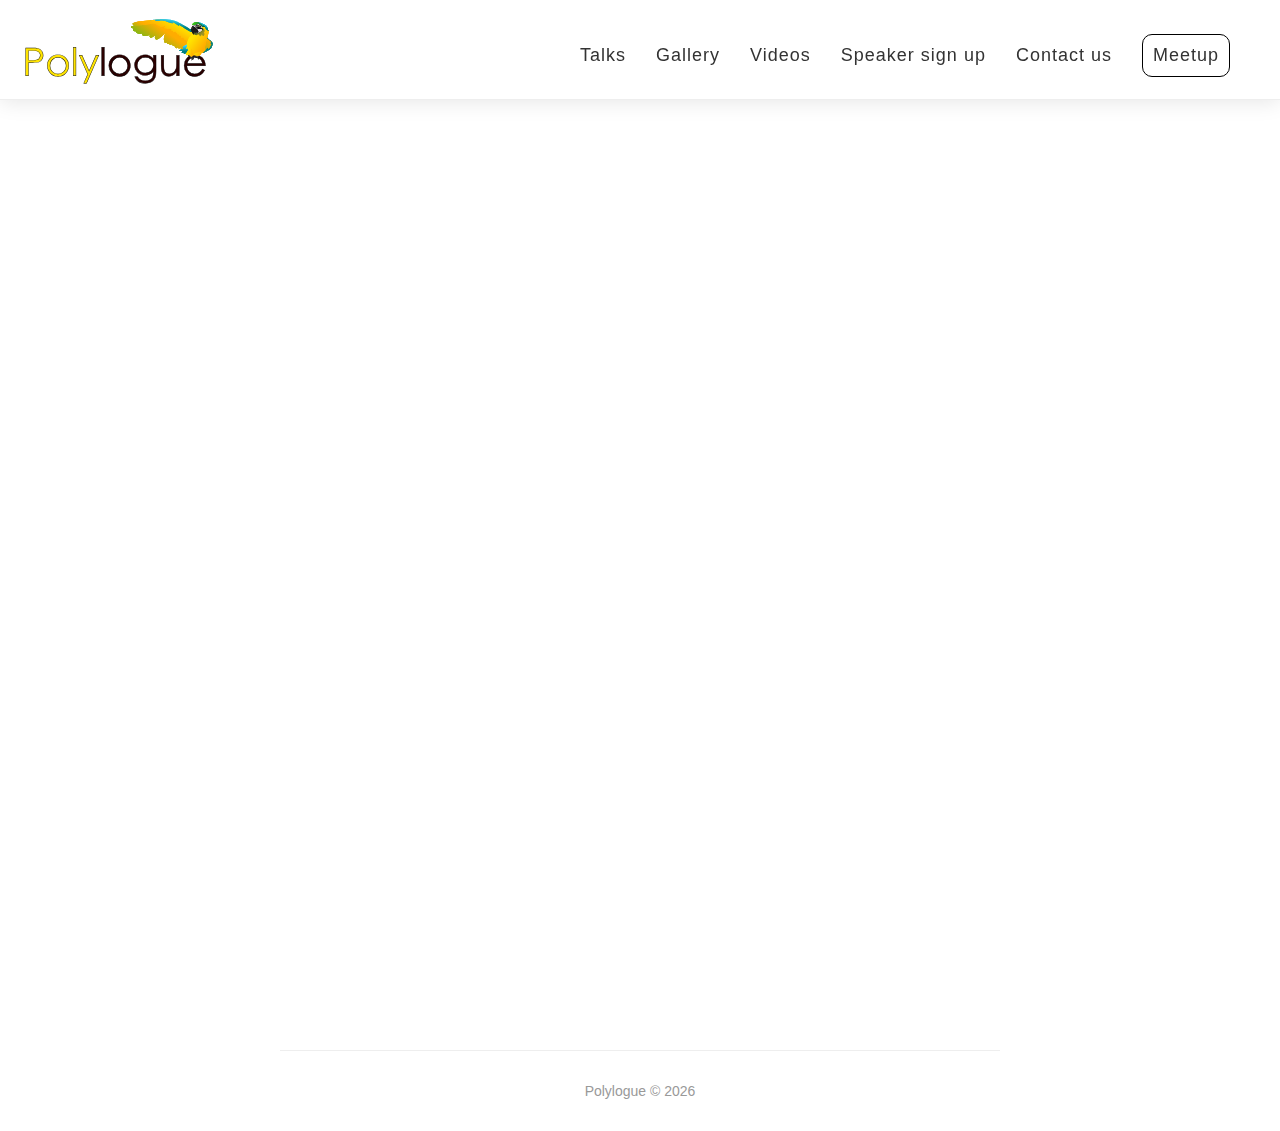
<file: videos.html>
<!DOCTYPE html><html><head><meta charSet="utf-8"/><meta name="viewport" content="width=device-width"/><meta name="next-head-count" content="2"/><link rel="preload" href="/_next/static/css/164bb497bf25cb40.css" as="style"/><link rel="stylesheet" href="/_next/static/css/164bb497bf25cb40.css" data-n-g=""/><link rel="preload" href="/_next/static/css/016087d249bc5e2c.css" as="style"/><link rel="stylesheet" href="/_next/static/css/016087d249bc5e2c.css" data-n-p=""/><noscript data-n-css=""></noscript><script defer="" nomodule="" src="/_next/static/chunks/polyfills-5cd94c89d3acac5f.js"></script><script src="/_next/static/chunks/webpack-d2d4b95363c83c58.js" defer=""></script><script src="/_next/static/chunks/framework-6e4ba497ae0c8a3f.js" defer=""></script><script src="/_next/static/chunks/main-96060e10e65c9c86.js" defer=""></script><script src="/_next/static/chunks/pages/_app-21113196f64b6001.js" defer=""></script><script src="/_next/static/chunks/pages/videos-2bcb978a26cefd98.js" defer=""></script><script src="/_next/static/ISHHZ-kciLlN-NGNHYwuO/_buildManifest.js" defer=""></script><script src="/_next/static/ISHHZ-kciLlN-NGNHYwuO/_ssgManifest.js" defer=""></script><script src="/_next/static/ISHHZ-kciLlN-NGNHYwuO/_middlewareManifest.js" defer=""></script></head><body><div id="__next" data-reactroot=""><div class="page-frame_container__31CsM"><header class="header_header__cagQO"><img src="/polylogue.svg" alt="Poly header" width="294" height="93"/><nav class="header_nav___KPgb"><a href="/">Talks</a><a href="/gallery">Gallery</a><a href="/videos">Videos</a><a href="/speaker-sign-up">Speaker sign up</a><a href="/contact-us">Contact us</a><a class="header_button__R84OX" href="https://www.meetup.com/polylogue/">Meetup</a></nav></header><main class="page-frame_main__oy6nJ"><div align="center" style="margin-top:50px"><iframe width="560" height="315" display="block" src="https://www.youtube.com/embed/videoseries?list=PLRo1LnrBniPxgOT4avZYABRF9654i0xaT" title="YouTube video player" frameBorder="0" allow="accelerometer; autoplay; clipboard-write; encrypted-media; gyroscope; picture-in-picture" allowfullscreen=""></iframe></div></main><footer class="footer_footer__RQUzZ">Polylogue © <!-- -->2022</footer></div></div><script id="__NEXT_DATA__" type="application/json">{"props":{"pageProps":{}},"page":"/videos","query":{},"buildId":"ISHHZ-kciLlN-NGNHYwuO","nextExport":true,"autoExport":true,"isFallback":false,"scriptLoader":[]}</script></body></html>
</file>
<file: _next/static/css/164bb497bf25cb40.css>
body,html{padding:0;margin:0;font-family:-apple-system,BlinkMacSystemFont,Segoe UI,Roboto,Oxygen,Ubuntu,Cantarell,Fira Sans,Droid Sans,Helvetica Neue,sans-serif}h1,h2,h3,h4,h5,h6{font-family:Helvetica Neue,Helvetica,Arial,sans-serif;color:#222;font-weight:700;line-height:1.7;margin:1em 0 15px;padding:0}a{color:#4183c4;text-decoration:none;cursor:pointer}p{margin:15px 0}*{box-sizing:border-box}
</file>
<file: _next/static/css/316eb160752f2d31.css>
.header_header__cagQO{padding:20px 0;background:#fff;border-bottom:1px solid #eee;overflow:hidden;display:flex;align-items:center;align:center;position:fixed;top:0;left:0;right:0;height:100px;box-shadow:0 2px 20px rgba(0,0,0,.1)}.header_titleAvatar___4hI1{float:left;width:70px;height:70px;border-radius:35px;margin-right:15px;background:purple}.header_titleInfoArea__amf6C{float:left}.header_titleName__k_uCU{margin:0;color:#333;cursor:pointer;font-family:Helvetica Neue,Helvetica,Arial,sans-serif;font-weight:300;font-size:28px;letter-spacing:1px}.header_titleDescription__Cyb7U{margin:-5px 0 0;color:#666;font-size:16px}.header_nav___KPgb{clear:both;justify-content:right;align-items:center;padding-right:50px;margin-top:12px;display:flex;flex-direction:row;flex-wrap:wrap;width:100%}.header_nav___KPgb a{margin-left:30px;color:#333;text-align:right;font-family:Helvetica Neue,Helvetica,Arial,sans-serif;font-size:18px;font-weight:300;letter-spacing:1px}.header_nav___KPgb a:hover{color:#4183c4}.header_nav___KPgb a.header_button__R84OX{transition-duration:.4s;padding:10px;border-radius:10px;border:1px solid #000}.header_nav___KPgb a.header_button__R84OX:hover{background-color:#bd061e;color:#fff}.footer_footer__RQUzZ{flex:1 1;padding:2rem 0;border-top:1px solid #eee;font-size:14px;color:#999}.footer_footer__RQUzZ,.footer_footer__RQUzZ a{display:flex;justify-content:center;align-items:center}.footer_footer__RQUzZ a{flex-grow:1}.page-frame_container__31CsM{margin:0 auto;max-width:740px;width:100%;padding:100px 10px 0}.page-frame_main__oy6nJ{background-image:url(/PollyFullCompleted.svg);min-height:100vh;background:#fff}.gallery_galleryContainer__iWVUh{display:grid;justify-content:center;align-content:center;grid-gap:10px;gap:10px;margin-top:10px;margin-left:10px;padding-left:10px;padding-bottom:2px}.talks_eventElement__jlEAc{padding-top:1em}.talks_eventElementTitle__OQlrw{margin:0;font-size:20px;font-family:Helvetica Neue,Helvetica,Arial,sans-serif;font-weight:200}.talks_talkElementsContainer__6glON{margin-top:2px;margin-left:10px;padding-left:10px;padding-bottom:2px;border-left:2px solid #ccc}.talks_talkElement__125yr{padding:8px 0 5px;border-bottom:1px solid #eee}.talks_speakerDetails__4JqvZ,.talks_talkDetails__HLxn_{display:flex;flex-direction:row;width:100%}.talks_talkDetails__HLxn_{margin-bottom:2px}.talks_talkDetails__HLxn_ .talks_talkTitle__esYBw{flex:1 1;font-size:16px;font-family:Helvetica Neue,Helvetica,Arial,sans-serif;font-weight:400;overflow:hidden}.talks_speakerDetails__4JqvZ .talks_speakerName__kM2WQ{font-size:14px;font-family:Helvetica Neue,Helvetica,Arial,sans-serif;font-weight:200}.talks_speakerDetails__4JqvZ .talks_speakerLinks__b90Is,.talks_talkDetails__HLxn_ .talks_talkLinks__ZFWd5{margin-right:8px;font-size:14px;font-family:Helvetica Neue,Helvetica,Arial,sans-serif;font-weight:200}.talks_talkDetails__HLxn_ .talks_speakerLinks__b90Is a,.talks_talkDetails__HLxn_ .talks_talkLinks__ZFWd5 a{margin-left:20px}
</file>
<file: _next/static/css/016087d249bc5e2c.css>
.header_header__cagQO{padding:20px 0;background:#fff;border-bottom:1px solid #eee;overflow:hidden;display:flex;align-items:center;align:center;position:fixed;top:0;left:0;right:0;height:100px;box-shadow:0 2px 20px rgba(0,0,0,.1)}.header_titleAvatar___4hI1{float:left;width:70px;height:70px;border-radius:35px;margin-right:15px;background:purple}.header_titleInfoArea__amf6C{float:left}.header_titleName__k_uCU{margin:0;color:#333;cursor:pointer;font-family:Helvetica Neue,Helvetica,Arial,sans-serif;font-weight:300;font-size:28px;letter-spacing:1px}.header_titleDescription__Cyb7U{margin:-5px 0 0;color:#666;font-size:16px}.header_nav___KPgb{clear:both;justify-content:right;align-items:center;padding-right:50px;margin-top:12px;display:flex;flex-direction:row;flex-wrap:wrap;width:100%}.header_nav___KPgb a{margin-left:30px;color:#333;text-align:right;font-family:Helvetica Neue,Helvetica,Arial,sans-serif;font-size:18px;font-weight:300;letter-spacing:1px}.header_nav___KPgb a:hover{color:#4183c4}.header_nav___KPgb a.header_button__R84OX{transition-duration:.4s;padding:10px;border-radius:10px;border:1px solid #000}.header_nav___KPgb a.header_button__R84OX:hover{background-color:#bd061e;color:#fff}.footer_footer__RQUzZ{flex:1 1;padding:2rem 0;border-top:1px solid #eee;font-size:14px;color:#999}.footer_footer__RQUzZ,.footer_footer__RQUzZ a{display:flex;justify-content:center;align-items:center}.footer_footer__RQUzZ a{flex-grow:1}.page-frame_container__31CsM{margin:0 auto;max-width:740px;width:100%;padding:100px 10px 0}.page-frame_main__oy6nJ{background-image:url(/PollyFullCompleted.svg);min-height:100vh;background:#fff}
</file>
